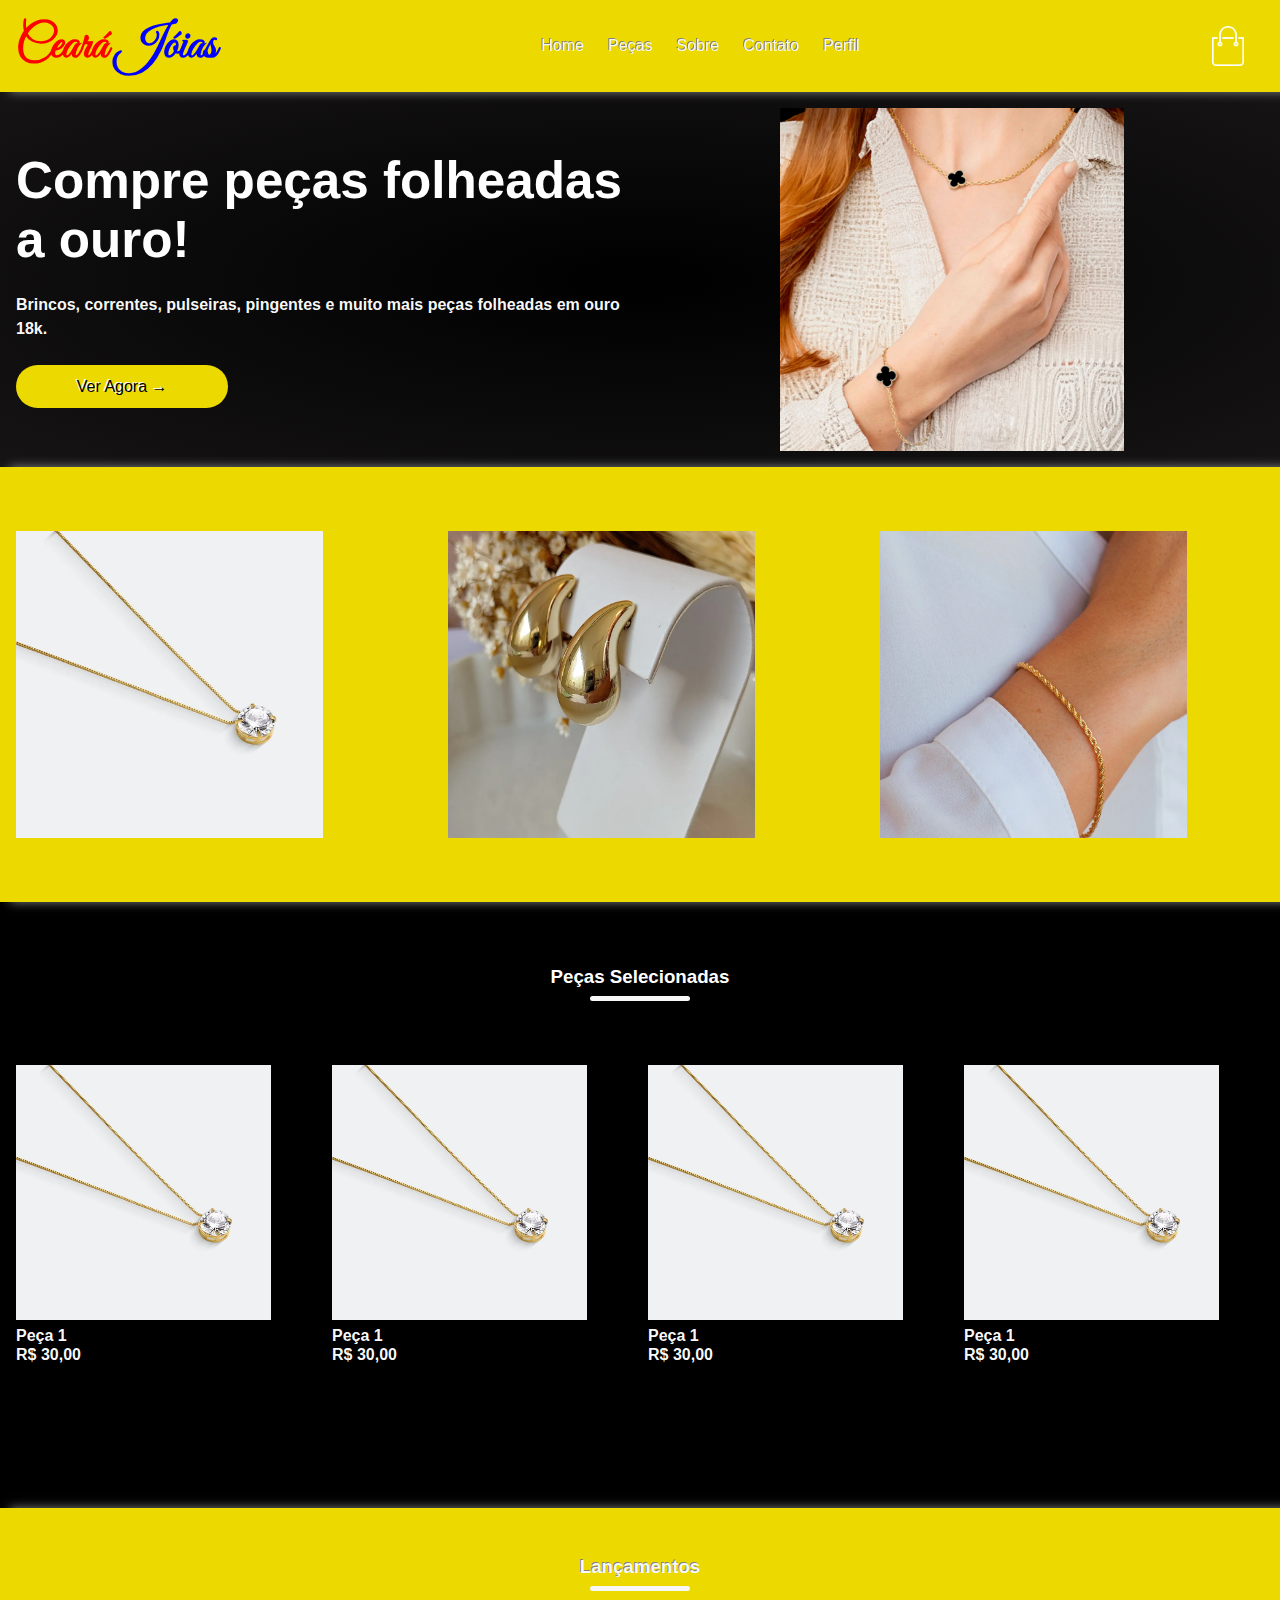
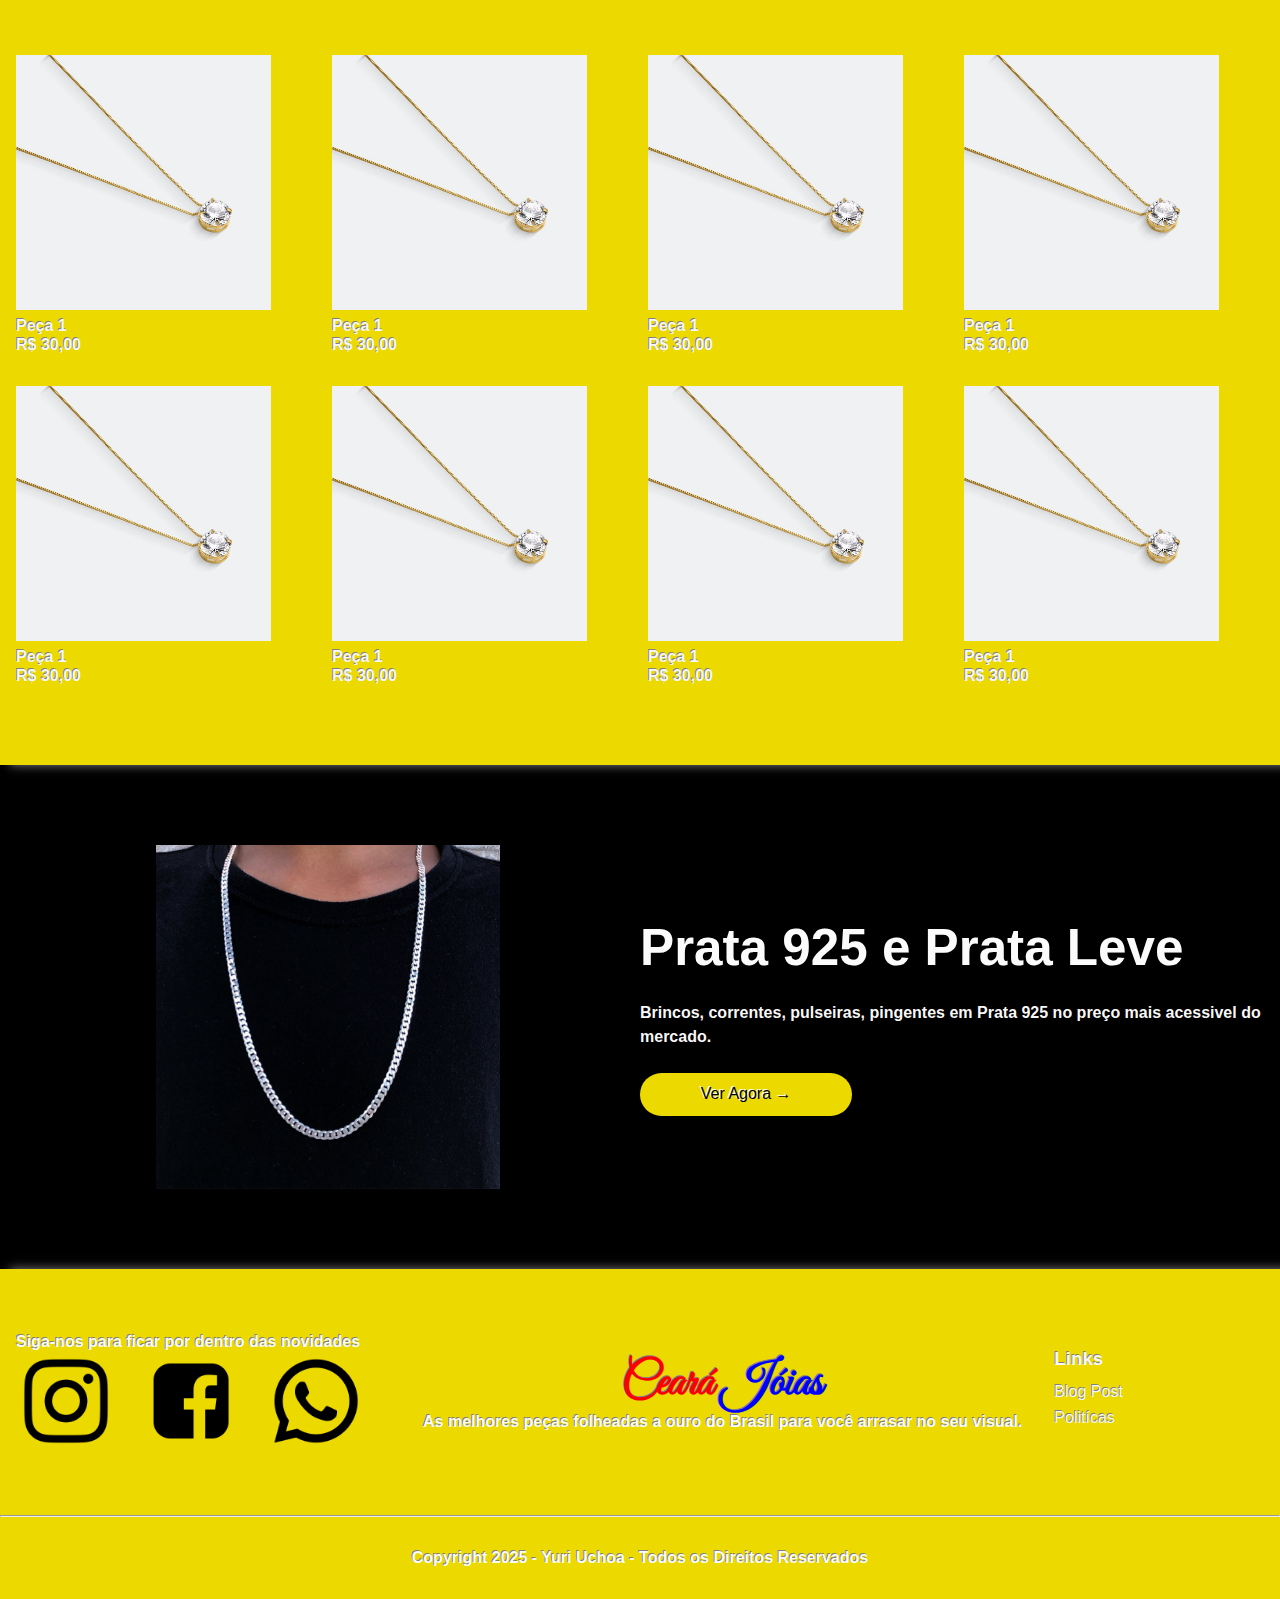
<file: index.html>
<!DOCTYPE html>
<!DOCTYPE html>
<html lang="pt-BR">

<head>
  <meta charset="UTF-8">
  <meta name="viewport" content="width=device-width, initial-scale=1.0">
  <title>Ceará Jóias - Peças em Folheado a Ouro</title>
  <link rel="stylesheet" href="./assets/css/style.css">
  <script src="./assets/js/index.js" defer></script>
  <link rel="preconnect" href="https://fonts.googleapis.com">
  <link rel="preconnect" href="https://fonts.gstatic.com" crossorigin>
  <link href="https://fonts.googleapis.com/css2?family=Great+Vibes&display=swap" rel="stylesheet">
</head>

<body>

  <div class="navbar">
    <div class="header-inner-content">

      <h1 class="logo" id="logo">Ceará <span>Jóias</span></h1>

      <nav>

        <ul>
          <li class="nav-home">Home</li>
          <li class="nav-pecas">Peças</li>
          <li class="nav-sobre">Sobre</li>
          <li class="nav-contato">Contato</li>
          <li class="nav-perfil">Perfil</li>
        </ul>

      </nav>

      <div class="nav-icon-container">
        <img src="imagens/icons/cart.png">
        <img src="imagens/icons/menu.png" class="menu-button">
      </div>

    </div>
  </div>

  <!-- Header -->

  <header>
    <div class="header-inner-content">

      <div class="header-bottom-side">

        <div class="header-bottom-side-left">

          <h2>Compre peças folheadas a ouro!</h2>
          <p>Brincos, correntes, pulseiras, pingentes e muito mais peças folheadas em ouro 18k.</p>
          <button class="products-button">Ver Agora &#8594;</button>

        </div>

        <div class="header-bottom-side-right">

          <img src="imagens/produtos/conjunto-trevo.jpg">

        </div>

      </div>
    </div>
  </header>

  <!-- Main  -->
  <main>
    <div class="yellow-background">
      <div class="page-inner-content">
        <div class="cols cols-3">
          <img src="imagens/produtos/ponto-de-luz.png" alt="">
          <img src="imagens/produtos/brinco-de-gota.png" alt="">
          <img src="imagens/produtos/pulseira-baiana.png" alt="">
        </div>
      </div>
    </div>

    <div>
      <div class="page-inner-content">
        <h3 class="section-title-black">Peças Selecionadas</h3>
        <div class="subtitle-underline"></div>
        <div class="cols cols-4">
          <div class="product">
            <img src="imagens/produtos/ponto-de-luz.png" alt="">
            <p class="product-name-black">Peça 1</p>
            <p class="product-price-black">R$ 30,00</p>
          </div>
          <div class="product">
            <img src="imagens/produtos/ponto-de-luz.png" alt="">
            <p class="product-name-black">Peça 1</p>
            <p class="product-price-black">R$ 30,00</p>
          </div>
          <div class="product">
            <img src="imagens/produtos/ponto-de-luz.png" alt="">
            <p class="product-name-black">Peça 1</p>
            <p class="product-price-black">R$ 30,00</p>
          </div>
          <div class="product">
            <img src="imagens/produtos/ponto-de-luz.png" alt="">
            <p class="product-name-black">Peça 1</p>
            <p class="product-price-black">R$ 30,00</p>
          </div>
        </div>
      </div>


      <div class="yellow-background">
      <div class="page-inner-content">
        <h3 class="section-title-yellow">Lançamentos</h3>
        <div class="subtitle-underline"></div>
        <div class="cols cols-4">
          <div class="product">
            <img src="imagens/produtos/ponto-de-luz.png" alt="">
            <p class="product-name-yellow">Peça 1</p>
            <p class="product-price-yellow">R$ 30,00</p>
          </div>
          <div class="product">
            <img src="imagens/produtos/ponto-de-luz.png" alt="">
            <p class="product-name-yellow">Peça 1</p>
            <p class="product-price-yellow">R$ 30,00</p>
          </div>
          <div class="product">
            <img src="imagens/produtos/ponto-de-luz.png" alt="">
            <p class="product-name-yellow">Peça 1</p>
            <p class="product-price-yellow">R$ 30,00</p>
          </div>
          <div class="product">
            <img src="imagens/produtos/ponto-de-luz.png" alt="">
            <p class="product-name-yellow">Peça 1</p>
            <p class="product-price-yellow">R$ 30,00</p>
          </div>
          <div class="product">
            <img src="imagens/produtos/ponto-de-luz.png" alt="">
            <p class="product-name-yellow">Peça 1</p>
            <p class="product-price-yellow">R$ 30,00</p>
          </div>
          <div class="product">
            <img src="imagens/produtos/ponto-de-luz.png" alt="">
            <p class="product-name-yellow">Peça 1</p>
            <p class="product-price-yellow">R$ 30,00</p>
          </div>
          <div class="product">
            <img src="imagens/produtos/ponto-de-luz.png" alt="">
            <p class="product-name-yellow">Peça 1</p>
            <p class="product-price-yellow">R$ 30,00</p>
          </div>
          <div class="product">
            <img src="imagens/produtos/ponto-de-luz.png" alt="">
            <p class="product-name-yellow">Peça 1</p>
            <p class="product-price-yellow">R$ 30,00</p>
          </div>
        </div>
      </div>
    </div>
    </div>
      <div class="header-inner-content">

        <div class="header-bottom-side prata-925">

          <div class="header-bottom-side-left">

            <h2>Prata 925 e Prata Leve</h2>
            <p>Brincos, correntes, pulseiras, pingentes em Prata 925 no preço mais acessivel do mercado.</p>
            <button class="prata-925-button">Ver Agora &#8594;</button>

          </div>

          <div class="header-bottom-side-right">

            <img src="imagens/produtos/prata-grumet.png">

          </div>

        </div>
      </div>
    </div>
  </main>

  <footer class="yellow-background">
    
    <div class="page-inner-content footer-content">
      
      <div class="follow-us">
        <p>Siga-nos para ficar por dentro das novidades</p>
      <div>
      <img src="imagens/icons/icon-ig.png" alt=""  class="instagram-icon">
      <img src="imagens/icons/facebook-icon.png" alt=""  class="facebook-icon">
      <img src="imagens/icons/whatsapp-icon.png" alt=""  class="whatsapp-icon">
      </div>  
      </div>


      <div class="logo-footer">
        <h1 class="logo" id="logo">Ceará <span>Jóias</span></h1>
        <p>As melhores peças folheadas a ouro do Brasil para você arrasar no seu visual.</p> 
      </div>
        
      <div class="links-footer">
         <h3>Links</h3> 
         <ul>
          <li>Blog Post</li>
          <li>Politícas</li>
         </ul>
      </div>
    
    </div>
    <hr class="page-inner-content">
    <div class="page-inner-content copyright">
      <p>Copyright 2025 - Yuri Uchoa - Todos os Direitos Reservados</p>
    </div>
  </footer>
</body>

</html>
</file>
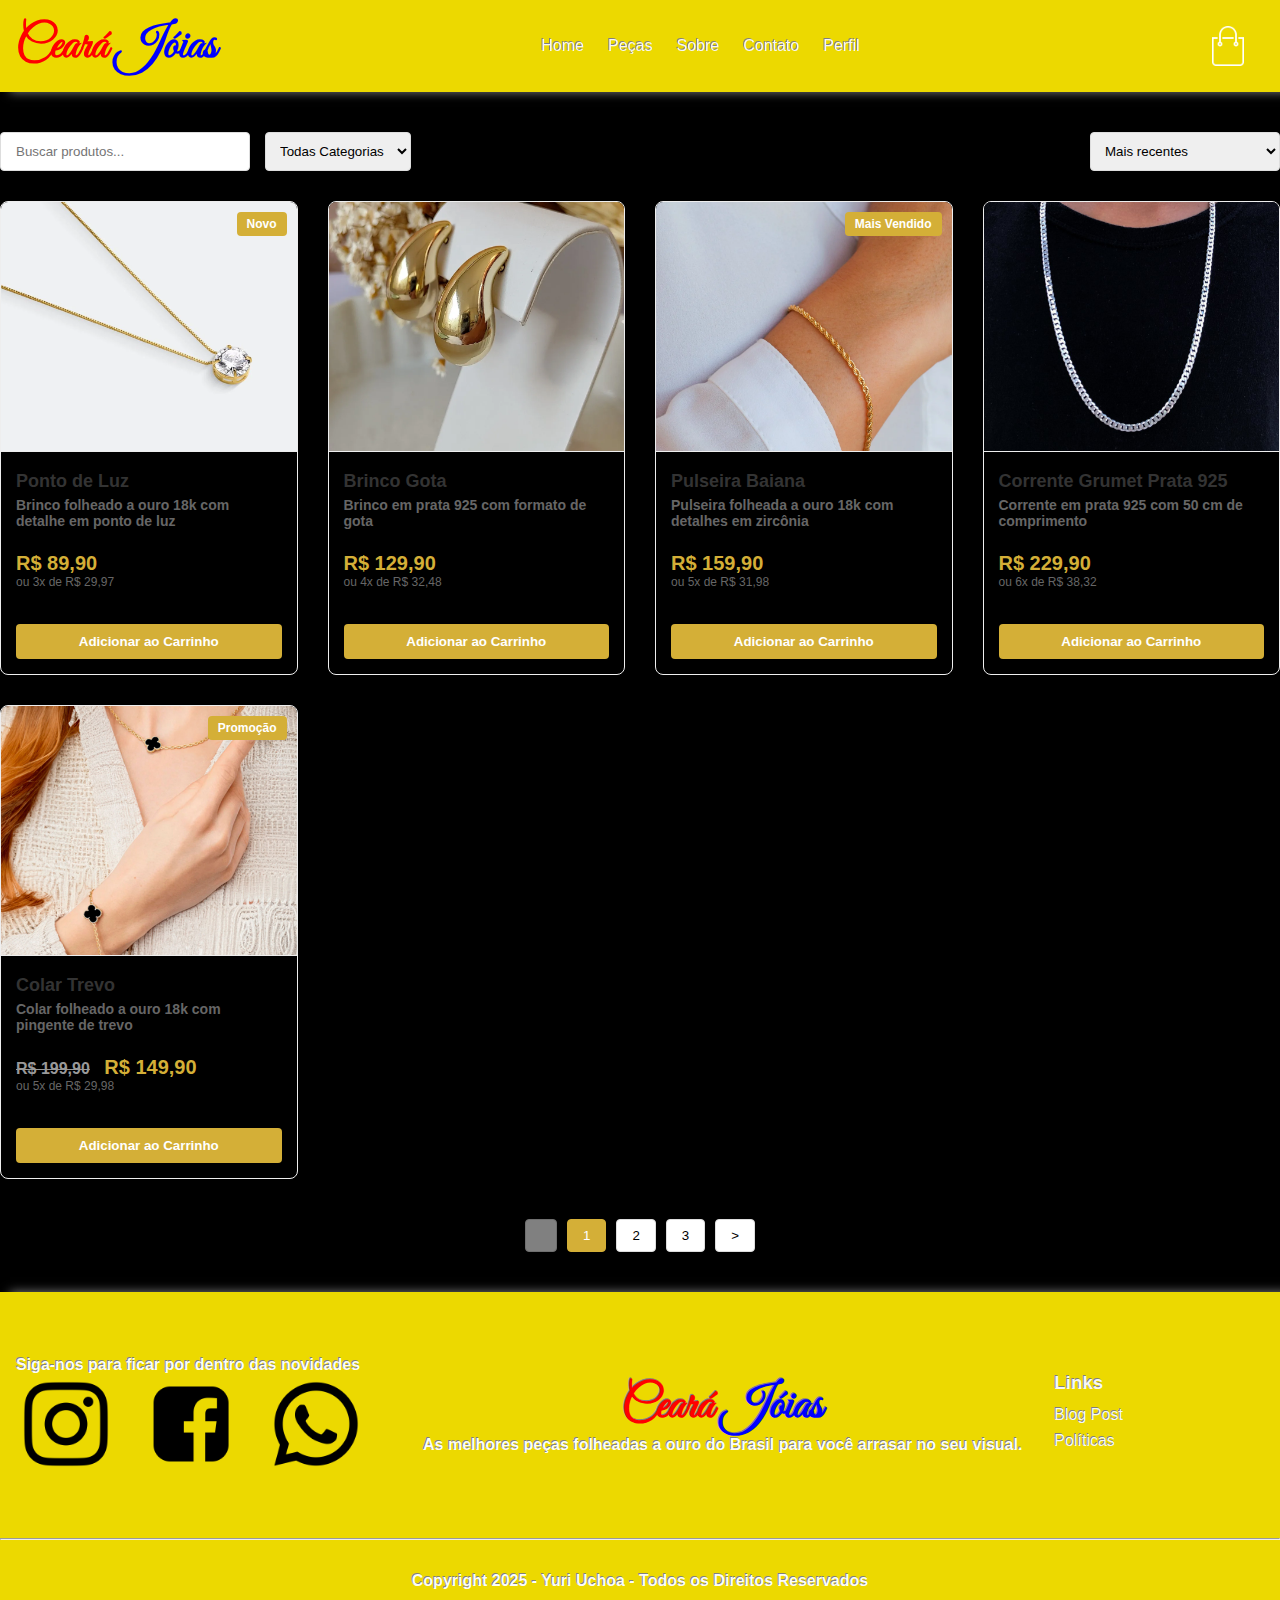
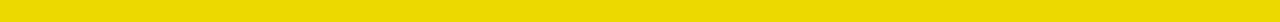
<file: produtos.html>
<!DOCTYPE html>
<!DOCTYPE html>
<html lang="pt-BR">

<head>
  <meta charset="UTF-8">
  <meta name="viewport" content="width=device-width, initial-scale=1.0">
  <title>Ceará Jóias - Nossas Peças</title>
  <link rel="stylesheet" href="./assets/css/style.css">
  <script src="./assets/js/index.js" defer></script>
  <link rel="preconnect" href="https://fonts.googleapis.com">
  <link rel="preconnect" href="https://fonts.gstatic.com" crossorigin>
  <link href="https://fonts.googleapis.com/css2?family=Great+Vibes&display=swap" rel="stylesheet">
</head>

<body>
  <!-- Navbar (mantido igual) -->
  <div class="navbar">
    <div class="header-inner-content">
      <h1 class="logo" id="logo">Ceará <span>Jóias</span></h1>
      <nav>
        <ul>
          <li class="nav-home">Home</li>
          <li class="nav-pecas active">Peças</li>
          <li class="nav-sobre">Sobre</li>
          <li class="nav-contato">Contato</li>
          <li class="nav-perfil">Perfil</li>
        </ul>
      </nav>
      <div class="nav-icon-container">
        <img src="imagens/icons/cart.png" alt="Carrinho">
        <img src="imagens/icons/menu.png" class="menu-button" alt="Menu">
      </div>
    </div>
  </div>

  <!-- Conteúdo Principal da Listagem de Produtos -->
  <main class="products-page">
    <div class="page-inner-content">
      <!-- Filtros e Ordenação -->
      <div class="products-controls">
        <div class="search-filter">
          <input type="text" placeholder="Buscar produtos..." class="search-input">
          <select class="category-filter">
            <option value="all">Todas Categorias</option>
            <option value="brincos">Brincos</option>
            <option value="correntes">Correntes</option>
            <option value="pulseiras">Pulseiras</option>
            <option value="pingentes">Pingentes</option>
            <option value="prata">Prata 925</option>
          </select>
        </div>
        <div class="sorting">
          <span>Ordenar por:</span>
          <select class="sort-options">
            <option value="recentes">Mais recentes</option>
            <option value="preco-asc">Preço: menor para maior</option>
            <option value="preco-desc">Preço: maior para menor</option>
            <option value="popular">Mais populares</option>
          </select>
        </div>
      </div>

      <!-- Listagem de Produtos -->
      <div class="products-grid">
        <!-- Produto 1 -->
        <div class="product-card ponto-de-luz">
          <div class="product-badge">Novo</div>
          <img src="imagens/produtos/ponto-de-luz.png" alt="Ponto de Luz" class="product-image">
          <div class="product-info">
            <h3 class="product-name">Ponto de Luz</h3>
            <p class="product-description">Brinco folheado a ouro 18k com detalhe em ponto de luz</p>
            <div class="product-price-container">
              <span class="product-price">R$ 89,90</span>
              <span class="product-installments">ou 3x de R$ 29,97</span>
            </div>
            <button class="add-to-cart">Adicionar ao Carrinho</button>
          </div>
        </div>

        <!-- Produto 2 -->
        <div class="product-card brinco-de-gota">
          <img src="imagens/produtos/brinco-de-gota.png" alt="Brinco Gota" class="product-image">
          <div class="product-info">
            <h3 class="product-name">Brinco Gota</h3>
            <p class="product-description">Brinco em prata 925 com formato de gota</p>
            <div class="product-price-container">
              <span class="product-price">R$ 129,90</span>
              <span class="product-installments">ou 4x de R$ 32,48</span>
            </div>
            <button class="add-to-cart">Adicionar ao Carrinho</button>
          </div>
        </div>

        <!-- Produto 3 -->
        <div class="product-card pulseira-baiana">
          <div class="product-badge">Mais Vendido</div>
          <img src="imagens/produtos/pulseira-baiana.png" alt="Pulseira Baiana" class="product-image">
          <div class="product-info">
            <h3 class="product-name">Pulseira Baiana</h3>
            <p class="product-description">Pulseira folheada a ouro 18k com detalhes em zircônia</p>
            <div class="product-price-container">
              <span class="product-price">R$ 159,90</span>
              <span class="product-installments">ou 5x de R$ 31,98</span>
            </div>
            <button class="add-to-cart">Adicionar ao Carrinho</button>
          </div>
        </div>

        <!-- Produto 4 -->
        <div class="product-card prata-grumet">
          <img src="imagens/produtos/prata-grumet.png" alt="Corrente Grumet" class="product-image">
          <div class="product-info">
            <h3 class="product-name">Corrente Grumet Prata 925</h3>
            <p class="product-description">Corrente em prata 925 com 50 cm de comprimento</p>
            <div class="product-price-container">
              <span class="product-price">R$ 229,90</span>
              <span class="product-installments">ou 6x de R$ 38,32</span>
            </div>
            <button class="add-to-cart">Adicionar ao Carrinho</button>
          </div>
        </div>


        <!-- Produto 6 -->
        <div class="product-card conjunto-trevo">
          <div class="product-badge">Promoção</div>
          <img src="imagens/produtos/conjunto-trevo.jpg" alt="Colar Trevo" class="product-image">
          <div class="product-info">
            <h3 class="product-name">Colar Trevo</h3>
            <p class="product-description">Colar folheado a ouro 18k com pingente de trevo</p>
            <div class="product-price-container">
              <span class="product-price old-price">R$ 199,90</span>
              <span class="product-price">R$ 149,90</span>
              <span class="product-installments">ou 5x de R$ 29,98</span>
            </div>
            <button class="add-to-cart">Adicionar ao Carrinho</button>
          </div>
        </div>
      </div>

      <!-- Paginação -->
      <div class="pagination">
        <button class="page-button disabled"></button>
        <button class="page-button active">1</button>
        <button class="page-button">2</button>
        <button class="page-button">3</button>
        <button class="page-button">></button>
      </div>
    </div>
  </main>

  <!-- Footer (mantido igual) -->
  <footer class="yellow-background">
    <div class="page-inner-content footer-content">
      <div class="follow-us">
        <p>Siga-nos para ficar por dentro das novidades</p>
        <div>
          <img src="imagens/icons/icon-ig.png" alt="Instagram" class="instagram-icon">
          <img src="imagens/icons/facebook-icon.png" alt="Facebook" class="facebook-icon">
          <img src="imagens/icons/whatsapp-icon.png" alt="WhatsApp" class="whatsapp-icon">
        </div>  
      </div>

      <div class="logo-footer">
        <h1 class="logo">Ceará <span>Jóias</span></h1>
        <p>As melhores peças folheadas a ouro do Brasil para você arrasar no seu visual.</p> 
      </div>
        
      <div class="links-footer">
        <h3>Links</h3> 
        <ul>
          <li>Blog Post</li>
          <li>Políticas</li>
        </ul>
      </div>
    </div>
    <hr class="page-inner-content">
    <div class="page-inner-content copyright">
      <p>Copyright 2025 - Yuri Uchoa - Todos os Direitos Reservados</p>
    </div>
  </footer>
</body>

</html>
</file>
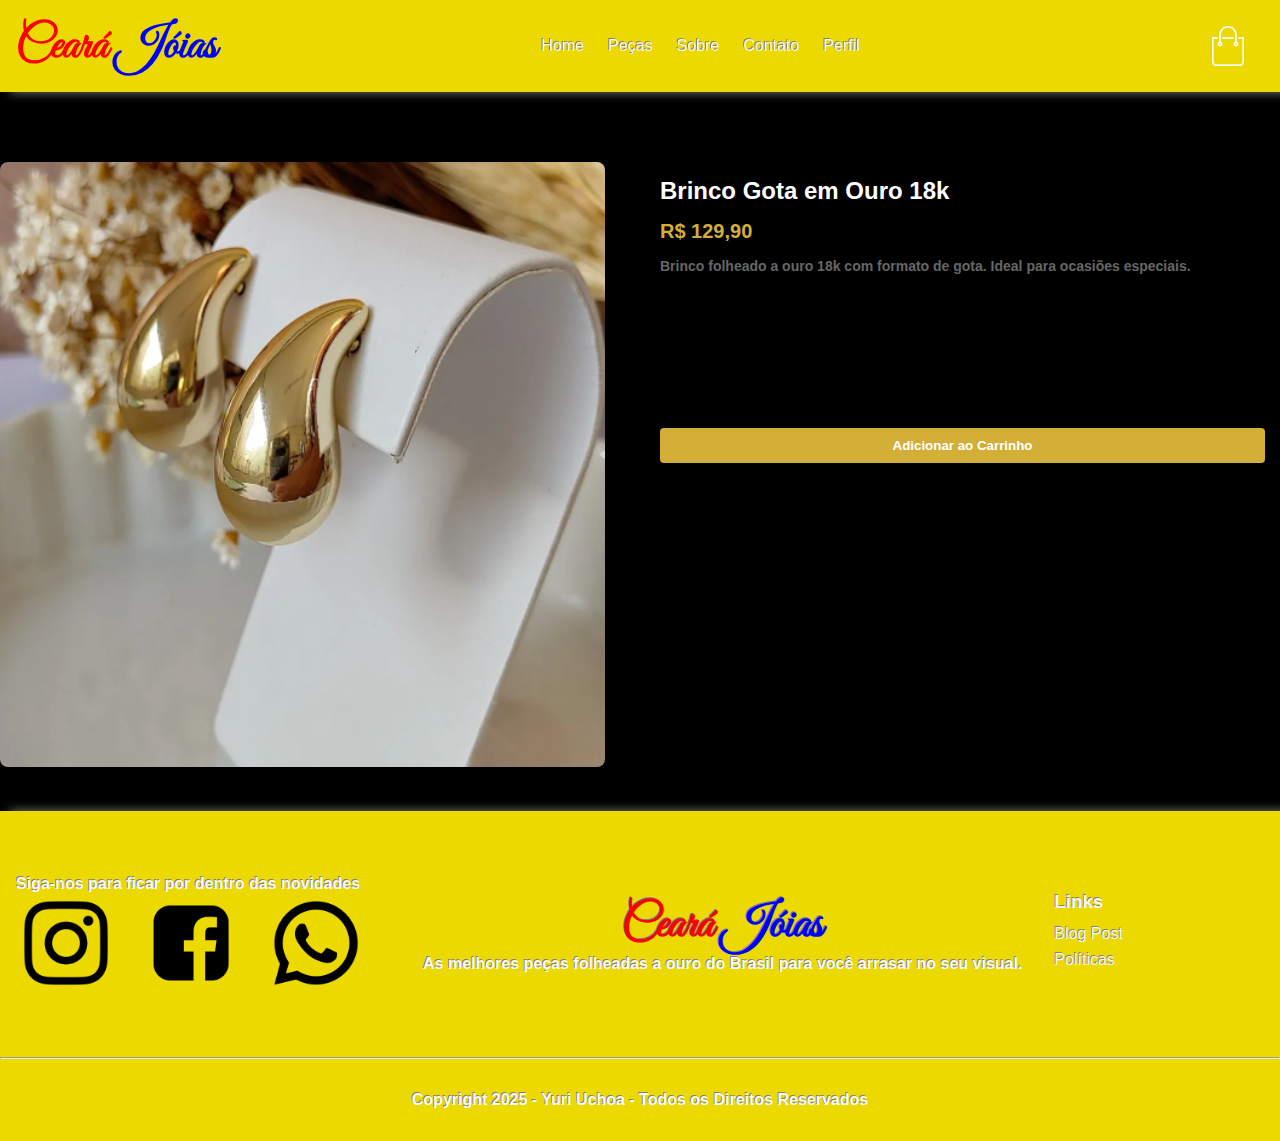
<file: produtos/brinco-de-gota.html>
<!DOCTYPE html>
<html lang="pt-BR">
<head>
  <meta charset="UTF-8">
  <meta name="viewport" content="width=device-width, initial-scale=1.0">
  <title>Ceará Jóias - Brinco Gota em Ouro 18k</title>
  <!-- Seus links originais -->
  <link rel="stylesheet" href="../assets/CSS/style.css">
  <script src="../assets/JS/index.js" defer></script>
  <link rel="preconnect" href="https://fonts.googleapis.com">
  <link rel="preconnect" href="https://fonts.gstatic.com" crossorigin>
  <link href="https://fonts.googleapis.com/css2?family=Great+Vibes&display=swap" rel="stylesheet">
</head>
<body>
  <!-- Navbar IDÊNTICA à do seu index.html -->
  <div class="navbar">
    <div class="header-inner-content">
      <h1 class="logo" id="logo">Ceará <span>Jóias</span></h1>
      <nav>
        <ul>
          <li class="nav-home">Home</li>
          <li class="nav-pecas">Peças</li>
          <li class="nav-sobre">Sobre</li>
          <li class="nav-contato">Contato</li>
          <li class="nav-perfil">Perfil</li>
        </ul>
      </nav>
      <div class="nav-icon-container">
        <img src="../imagens/icons/cart.png" alt="Carrinho">
        <img src="../imagens/icons/menu.png" class="menu-button" alt="Menu">
      </div>
    </div>
  </div>

  <!-- Conteúdo do Produto -->
  <main class="product-page">
    <div class="page-inner-content">
      <div class="product-container">
        <!-- Galeria -->
        <div class="product-gallery">
          <img src="../imagens/produtos/brinco-de-gota.png" alt="Brinco Gota" class="main-image">
        </div>

        <!-- Informações -->
        <div class="product-info">
          <h2>Brinco Gota em Ouro 18k</h2>
          <div class="product-price">R$ 129,90</div>
          <p class="product-description">
            Brinco folheado a ouro 18k com formato de gota. Ideal para ocasiões especiais.
          </p>
          
          <ul class="specs">
            <li><strong>Material:</strong> Ouro 18k folheado</li>
            <li><strong>Tamanho:</strong> 2cm</li>
            <li><strong>Garantia:</strong> 6 meses</li>
          </ul>

          <button class="add-to-cart">Adicionar ao Carrinho</button>
        </div>
      </div>
    </div>
  </main>

  <!-- Footer IDÊNTICO ao seu -->
  <footer class="yellow-background">
    <div class="page-inner-content footer-content">
      <div class="follow-us">
        <p>Siga-nos para ficar por dentro das novidades</p>
        <div>
          <img src="../imagens/icons/icon-ig.png" class="instagram-icon" alt="Instagram">
          <img src="../imagens/icons/facebook-icon.png" class="facebook-icon" alt="Facebook">
          <img src="../imagens/icons/whatsapp-icon.png" class="whatsapp-icon" alt="WhatsApp">
        </div>  
      </div>

      <div class="logo-footer">
        <h1 class="logo">Ceará <span>Jóias</span></h1>
        <p>As melhores peças folheadas a ouro do Brasil         para você arrasar no seu visual.</p> 
      </div>
        
      <div class="links-footer">
        <h3>Links</h3> 
        <ul>
          <li>Blog Post</li>
          <li>Políticas</li>
        </ul>
      </div>
    </div>
    <hr class="page-inner-content">
    <div class="page-inner-content copyright">
      <p>Copyright 2025 - Yuri Uchoa - Todos os Direitos Reservados</p>
    </div>
  </footer>
</body>
</html>
</file>
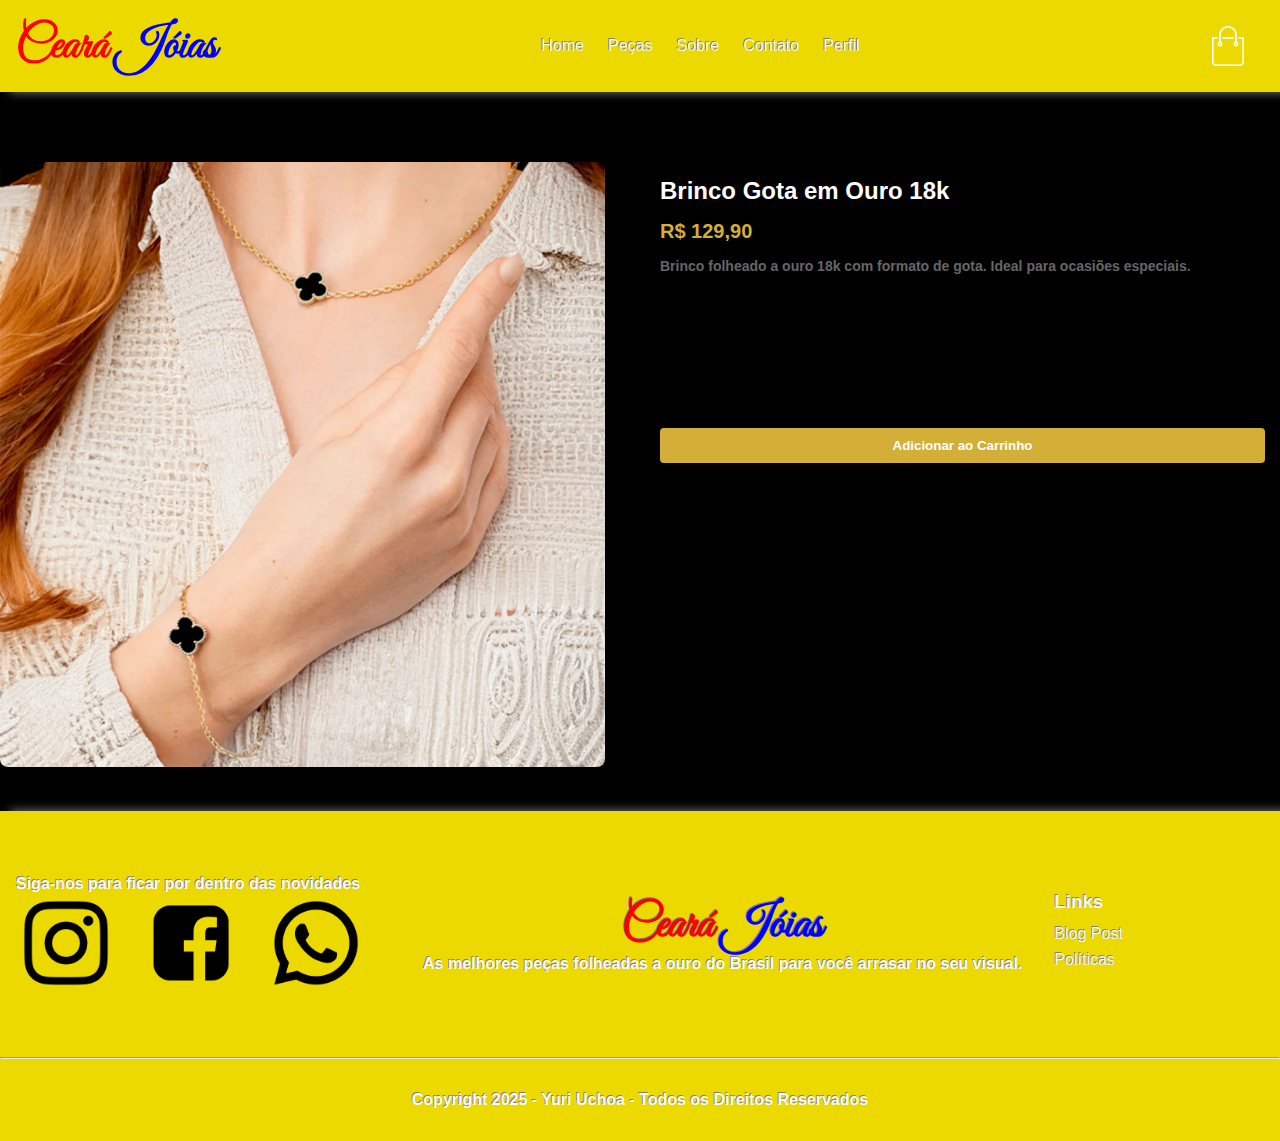
<file: produtos/conjunto-trevo.html>
<!DOCTYPE html>
<html lang="pt-BR">
<head>
  <meta charset="UTF-8">
  <meta name="viewport" content="width=device-width, initial-scale=1.0">
  <title>Ceará Jóias - Brinco Gota em Ouro 18k</title>
  <!-- Seus links originais -->
  <link rel="stylesheet" href="../assets/CSS/style.css">
  <script src="../assets/JS/index.js" defer></script>
  <link rel="preconnect" href="https://fonts.googleapis.com">
  <link rel="preconnect" href="https://fonts.gstatic.com" crossorigin>
  <link href="https://fonts.googleapis.com/css2?family=Great+Vibes&display=swap" rel="stylesheet">
</head>
<body>
  <!-- Navbar IDÊNTICA à do seu index.html -->
  <div class="navbar">
    <div class="header-inner-content">
      <h1 class="logo" id="logo">Ceará <span>Jóias</span></h1>
      <nav>
        <ul>
          <li class="nav-home">Home</li>
          <li class="nav-pecas">Peças</li>
          <li class="nav-sobre">Sobre</li>
          <li class="nav-contato">Contato</li>
          <li class="nav-perfil">Perfil</li>
        </ul>
      </nav>
      <div class="nav-icon-container">
        <img src="../imagens/icons/cart.png" alt="Carrinho">
        <img src="../imagens/icons/menu.png" class="menu-button" alt="Menu">
      </div>
    </div>
  </div>

  <!-- Conteúdo do Produto -->
  <main class="product-page">
    <div class="page-inner-content">
      <div class="product-container">
        <!-- Galeria -->
        <div class="product-gallery">
          <img src="../imagens/produtos/conjunto-trevo.jpg" alt="Brinco Gota" class="main-image">
        </div>

        <!-- Informações -->
        <div class="product-info">
          <h2>Brinco Gota em Ouro 18k</h2>
          <div class="product-price">R$ 129,90</div>
          <p class="product-description">
            Brinco folheado a ouro 18k com formato de gota. Ideal para ocasiões especiais.
          </p>
          
          <ul class="specs">
            <li><strong>Material:</strong> Ouro 18k folheado</li>
            <li><strong>Tamanho:</strong> 2cm</li>
            <li><strong>Garantia:</strong> 6 meses</li>
          </ul>

          <button class="add-to-cart">Adicionar ao Carrinho</button>
        </div>
      </div>
    </div>
  </main>

  <!-- Footer IDÊNTICO ao seu -->
  <footer class="yellow-background">
    <div class="page-inner-content footer-content">
      <div class="follow-us">
        <p>Siga-nos para ficar por dentro das novidades</p>
        <div>
          <img src="../imagens/icons/icon-ig.png" class="instagram-icon" alt="Instagram">
          <img src="../imagens/icons/facebook-icon.png" class="facebook-icon" alt="Facebook">
          <img src="../imagens/icons/whatsapp-icon.png" class="whatsapp-icon" alt="WhatsApp">
        </div>  
      </div>

      <div class="logo-footer">
        <h1 class="logo">Ceará <span>Jóias</span></h1>
        <p>As melhores peças folheadas a ouro do Brasil         para você arrasar no seu visual.</p> 
      </div>
        
      <div class="links-footer">
        <h3>Links</h3> 
        <ul>
          <li>Blog Post</li>
          <li>Políticas</li>
        </ul>
      </div>
    </div>
    <hr class="page-inner-content">
    <div class="page-inner-content copyright">
      <p>Copyright 2025 - Yuri Uchoa - Todos os Direitos Reservados</p>
    </div>
  </footer>
</body>
</html>
</file>
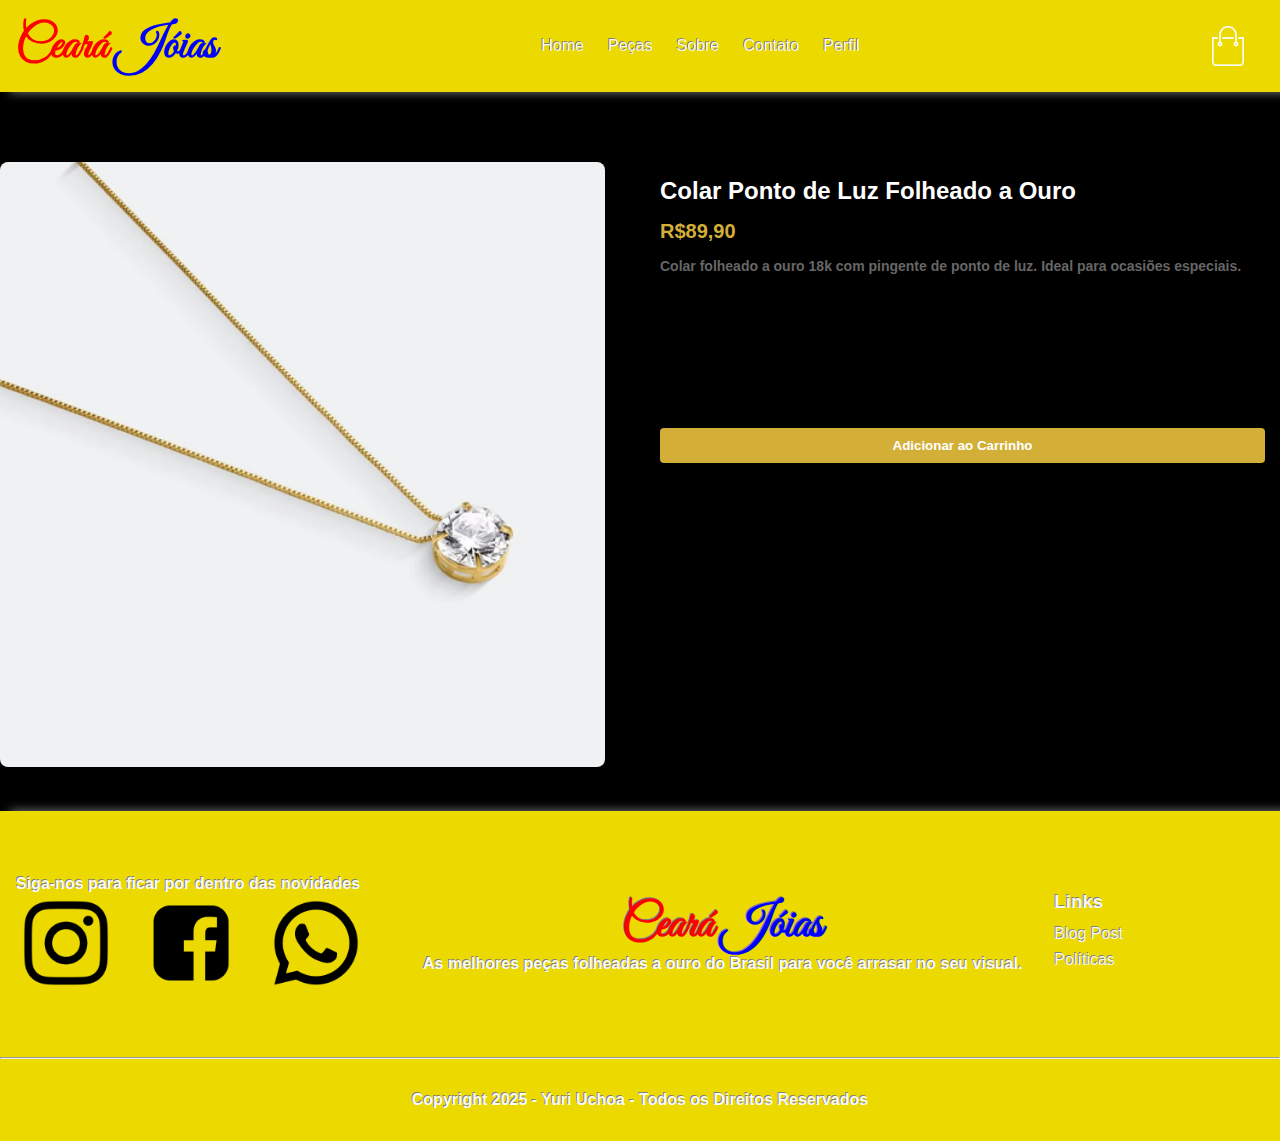
<file: produtos/ponto-de-luz.html>
<!DOCTYPE html>
<html lang="pt-BR">
<head>
  <meta charset="UTF-8">
  <meta name="viewport" content="width=device-width, initial-scale=1.0">
  <title>Ceará Jóias - Colar Ponto de Luz 18k</title>
  <!-- Seus links originais -->
  <link rel="stylesheet" href="../assets/CSS/style.css">
  <script src="../assets/JS/index.js" defer></script>
  <link rel="preconnect" href="https://fonts.googleapis.com">
  <link rel="preconnect" href="https://fonts.gstatic.com" crossorigin>
  <link href="https://fonts.googleapis.com/css2?family=Great+Vibes&display=swap" rel="stylesheet">
</head>
<body>
  <!-- Navbar IDÊNTICA à do seu index.html -->
  <div class="navbar">
    <div class="header-inner-content">
      <h1 class="logo" id="logo">Ceará <span>Jóias</span></h1>
      <nav>
        <ul>
          <li class="nav-home">Home</li>
          <li class="nav-pecas">Peças</li>
          <li class="nav-sobre">Sobre</li>
          <li class="nav-contato">Contato</li>
          <li class="nav-perfil">Perfil</li>
        </ul>
      </nav>
      <div class="nav-icon-container">
        <img src="../imagens/icons/cart.png" alt="Carrinho">
        <img src="../imagens/icons/menu.png" class="menu-button" alt="Menu">
      </div>
    </div>
  </div>

  <!-- Conteúdo do Produto -->
  <main class="product-page">
    <div class="page-inner-content">
      <div class="product-container">
        <!-- Galeria -->
        <div class="product-gallery">
          <img src="../imagens/produtos/ponto-de-luz.png" alt="Brinco Gota" class="main-image">
        </div>

        <!-- Informações -->
        <div class="product-info">
          <h2>Colar Ponto de Luz Folheado a Ouro</h2>
          <div class="product-price">R$89,90</div>
          <p class="product-description">
            Colar folheado a ouro 18k com pingente de ponto de luz. Ideal para ocasiões especiais.
          </p>
          
          <ul class="specs">
            <li><strong>Material:</strong> Ouro 18k folheado</li>
            <li><strong>Tamanho:</strong> 40cm</li>
            <li><strong>Garantia:</strong> 3 meses</li>
          </ul>

          <button class="add-to-cart">Adicionar ao Carrinho</button>
        </div>
      </div>
    </div>
  </main>

  <!-- Footer IDÊNTICO ao seu -->
  <footer class="yellow-background">
    <div class="page-inner-content footer-content">
      <div class="follow-us">
        <p>Siga-nos para ficar por dentro das novidades</p>
        <div>
          <img src="../imagens/icons/icon-ig.png" class="instagram-icon" alt="Instagram">
          <img src="../imagens/icons/facebook-icon.png" class="facebook-icon" alt="Facebook">
          <img src="../imagens/icons/whatsapp-icon.png" class="whatsapp-icon" alt="WhatsApp">
        </div>  
      </div>

      <div class="logo-footer">
        <h1 class="logo">Ceará <span>Jóias</span></h1>
        <p>As melhores peças folheadas a ouro do Brasil         para você arrasar no seu visual.</p> 
      </div>
        
      <div class="links-footer">
        <h3>Links</h3> 
        <ul>
          <li>Blog Post</li>
          <li>Políticas</li>
        </ul>
      </div>
    </div>
    <hr class="page-inner-content">
    <div class="page-inner-content copyright">
      <p>Copyright 2025 - Yuri Uchoa - Todos os Direitos Reservados</p>
    </div>
  </footer>
</body>
</html>
</file>
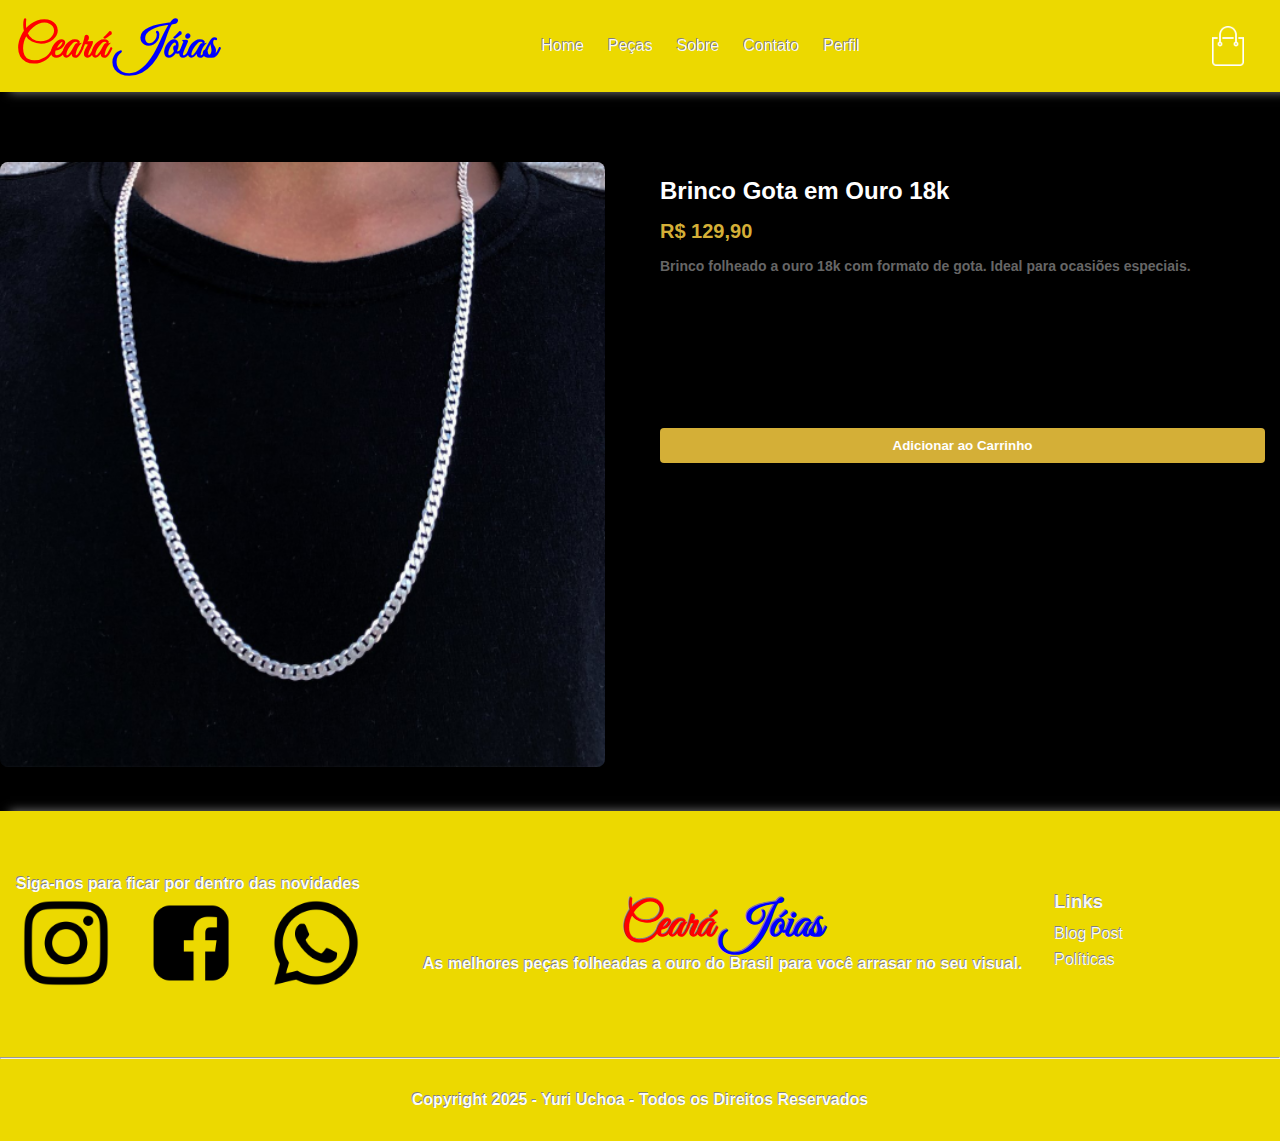
<file: produtos/prata-grumet.html>
<!DOCTYPE html>
<html lang="pt-BR">
<head>
  <meta charset="UTF-8">
  <meta name="viewport" content="width=device-width, initial-scale=1.0">
  <title>Ceará Jóias - Brinco Gota em Ouro 18k</title>
  <!-- Seus links originais -->
  <link rel="stylesheet" href="../assets/CSS/style.css">
  <script src="../assets/JS/index.js" defer></script>
  <link rel="preconnect" href="https://fonts.googleapis.com">
  <link rel="preconnect" href="https://fonts.gstatic.com" crossorigin>
  <link href="https://fonts.googleapis.com/css2?family=Great+Vibes&display=swap" rel="stylesheet">
</head>
<body>
  <!-- Navbar IDÊNTICA à do seu index.html -->
  <div class="navbar">
    <div class="header-inner-content">
      <h1 class="logo" id="logo">Ceará <span>Jóias</span></h1>
      <nav>
        <ul>
          <li class="nav-home">Home</li>
          <li class="nav-pecas">Peças</li>
          <li class="nav-sobre">Sobre</li>
          <li class="nav-contato">Contato</li>
          <li class="nav-perfil">Perfil</li>
        </ul>
      </nav>
      <div class="nav-icon-container">
        <img src="../imagens/icons/cart.png" alt="Carrinho">
        <img src="../imagens/icons/menu.png" class="menu-button" alt="Menu">
      </div>
    </div>
  </div>

  <!-- Conteúdo do Produto -->
  <main class="product-page">
    <div class="page-inner-content">
      <div class="product-container">
        <!-- Galeria -->
        <div class="product-gallery">
          <img src="../imagens/produtos/prata-grumet.png" alt="Brinco Gota" class="main-image">
        </div>

        <!-- Informações -->
        <div class="product-info">
          <h2>Brinco Gota em Ouro 18k</h2>
          <div class="product-price">R$ 129,90</div>
          <p class="product-description">
            Brinco folheado a ouro 18k com formato de gota. Ideal para ocasiões especiais.
          </p>
          
          <ul class="specs">
            <li><strong>Material:</strong> Ouro 18k folheado</li>
            <li><strong>Tamanho:</strong> 2cm</li>
            <li><strong>Garantia:</strong> 6 meses</li>
          </ul>

          <button class="add-to-cart">Adicionar ao Carrinho</button>
        </div>
      </div>
    </div>
  </main>

  <!-- Footer IDÊNTICO ao seu -->
  <footer class="yellow-background">
    <div class="page-inner-content footer-content">
      <div class="follow-us">
        <p>Siga-nos para ficar por dentro das novidades</p>
        <div>
          <img src="../imagens/icons/icon-ig.png" class="instagram-icon" alt="Instagram">
          <img src="../imagens/icons/facebook-icon.png" class="facebook-icon" alt="Facebook">
          <img src="../imagens/icons/whatsapp-icon.png" class="whatsapp-icon" alt="WhatsApp">
        </div>  
      </div>

      <div class="logo-footer">
        <h1 class="logo">Ceará <span>Jóias</span></h1>
        <p>As melhores peças folheadas a ouro do Brasil         para você arrasar no seu visual.</p> 
      </div>
        
      <div class="links-footer">
        <h3>Links</h3> 
        <ul>
          <li>Blog Post</li>
          <li>Políticas</li>
        </ul>
      </div>
    </div>
    <hr class="page-inner-content">
    <div class="page-inner-content copyright">
      <p>Copyright 2025 - Yuri Uchoa - Todos os Direitos Reservados</p>
    </div>
  </footer>
</body>
</html>
</file>
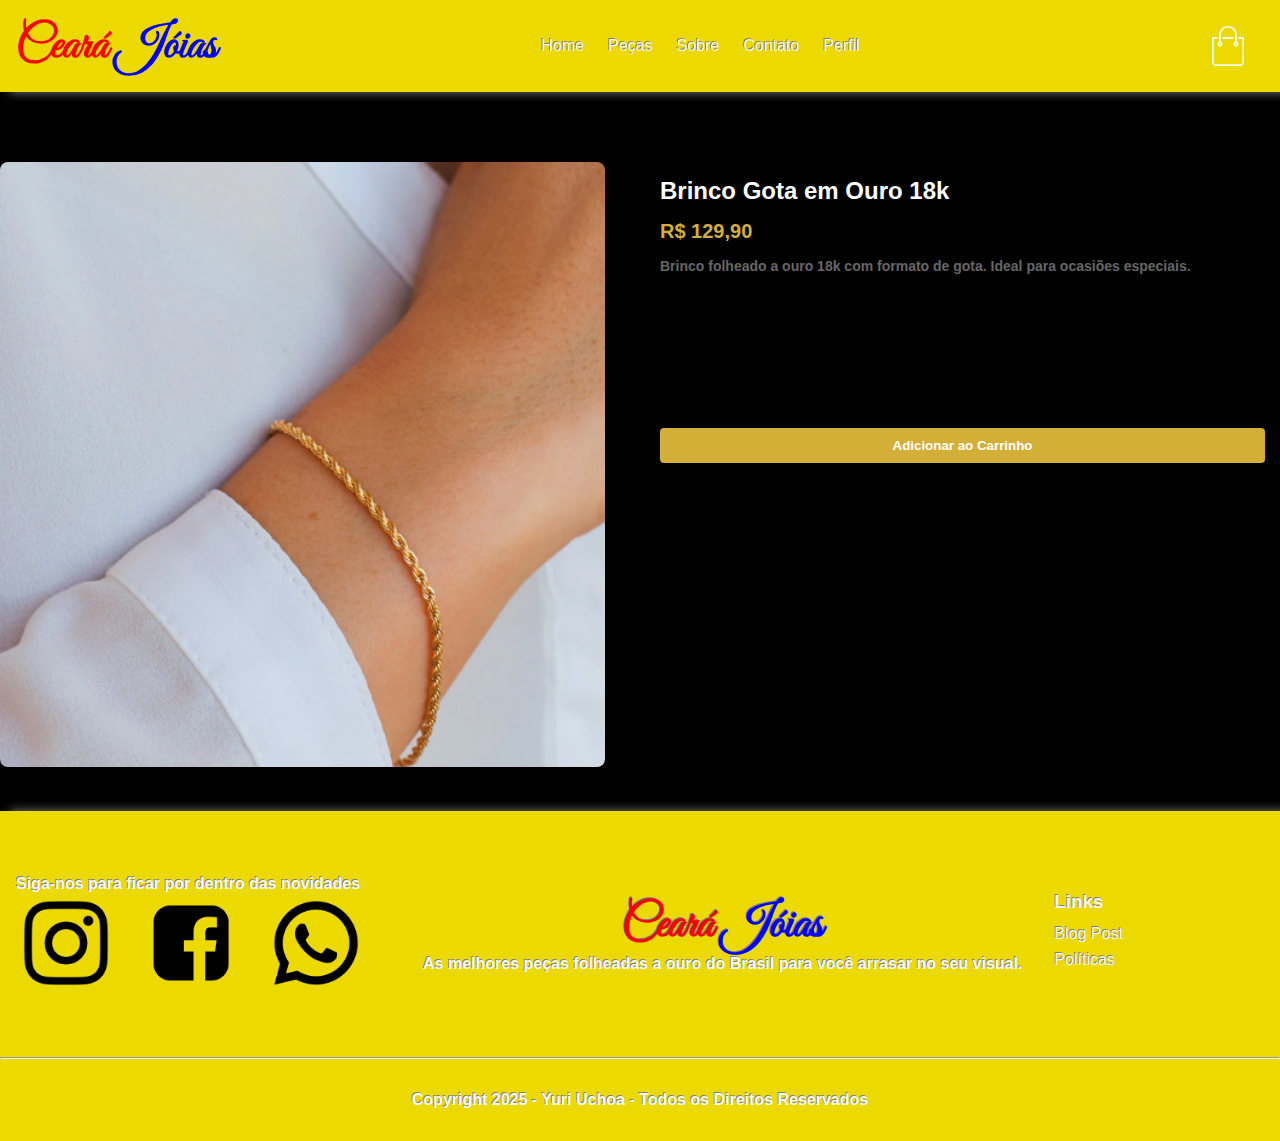
<file: produtos/pulseira-baiana.html>
<!DOCTYPE html>
<html lang="pt-BR">
<head>
  <meta charset="UTF-8">
  <meta name="viewport" content="width=device-width, initial-scale=1.0">
  <title>Ceará Jóias - Brinco Gota em Ouro 18k</title>
  <!-- Seus links originais -->
  <link rel="stylesheet" href="../assets/CSS/style.css">
  <script src="../assets/JS/index.js" defer></script>
  <link rel="preconnect" href="https://fonts.googleapis.com">
  <link rel="preconnect" href="https://fonts.gstatic.com" crossorigin>
  <link href="https://fonts.googleapis.com/css2?family=Great+Vibes&display=swap" rel="stylesheet">
</head>
<body>
  <!-- Navbar IDÊNTICA à do seu index.html -->
  <div class="navbar">
    <div class="header-inner-content">
      <h1 class="logo" id="logo">Ceará <span>Jóias</span></h1>
      <nav>
        <ul>
          <li class="nav-home">Home</li>
          <li class="nav-pecas">Peças</li>
          <li class="nav-sobre">Sobre</li>
          <li class="nav-contato">Contato</li>
          <li class="nav-perfil">Perfil</li>
        </ul>
      </nav>
      <div class="nav-icon-container">
        <img src="../imagens/icons/cart.png" alt="Carrinho">
        <img src="../imagens/icons/menu.png" class="menu-button" alt="Menu">
      </div>
    </div>
  </div>

  <!-- Conteúdo do Produto -->
  <main class="product-page">
    <div class="page-inner-content">
      <div class="product-container">
        <!-- Galeria -->
        <div class="product-gallery">
          <img src="../imagens/produtos/pulseira-baiana.png" alt="Brinco Gota" class="main-image">
        </div>

        <!-- Informações -->
        <div class="product-info">
          <h2>Brinco Gota em Ouro 18k</h2>
          <div class="product-price">R$ 129,90</div>
          <p class="product-description">
            Brinco folheado a ouro 18k com formato de gota. Ideal para ocasiões especiais.
          </p>
          
          <ul class="specs">
            <li><strong>Material:</strong> Ouro 18k folheado</li>
            <li><strong>Tamanho:</strong> 2cm</li>
            <li><strong>Garantia:</strong> 6 meses</li>
          </ul>

          <button class="add-to-cart">Adicionar ao Carrinho</button>
        </div>
      </div>
    </div>
  </main>

  <!-- Footer IDÊNTICO ao seu -->
  <footer class="yellow-background">
    <div class="page-inner-content footer-content">
      <div class="follow-us">
        <p>Siga-nos para ficar por dentro das novidades</p>
        <div>
          <img src="../imagens/icons/icon-ig.png" class="instagram-icon" alt="Instagram">
          <img src="../imagens/icons/facebook-icon.png" class="facebook-icon" alt="Facebook">
          <img src="../imagens/icons/whatsapp-icon.png" class="whatsapp-icon" alt="WhatsApp">
        </div>  
      </div>

      <div class="logo-footer">
        <h1 class="logo">Ceará <span>Jóias</span></h1>
        <p>As melhores peças folheadas a ouro do Brasil         para você arrasar no seu visual.</p> 
      </div>
        
      <div class="links-footer">
        <h3>Links</h3> 
        <ul>
          <li>Blog Post</li>
          <li>Políticas</li>
        </ul>
      </div>
    </div>
    <hr class="page-inner-content">
    <div class="page-inner-content copyright">
      <p>Copyright 2025 - Yuri Uchoa - Todos os Direitos Reservados</p>
    </div>
  </footer>
</body>
</html>
</file>
<file: assets/css/style.css>
*{
    box-sizing: border-box;
    padding: 0;
    margin: 0;
}

p, h2, h3{
    color: white;
}

body{
    font-family: 'arial';
    background-color: black;
}

/*  Header  */

.header-inner-content{
    max-width: 1300px;
    margin-left: auto;
    margin-right: auto;
}

.navbar {
    background-color: #ecd900;
    padding: 1rem;
    position: sticky;   /*  faz com que um elemento fique fixo em uma posição específica dentro do seu contêiner pai enquanto a página é rolada até atingir um certo ponto de rolagem.  */
    top: 0;
    box-shadow: 10px 0px 10px gray;
    z-index: 99;
}

.navbar>div{
    display: flex;
    align-items: center;
    justify-content: space-between;
    position: relative;
}
.logo{
    color: red; 
    font-family: 'Great Vibes';
    font-size: 48px;
    cursor: pointer;
}
.logo>span{
    color: blue;
}
nav ul{
    display: flex;
    list-style: none;
    align-items: center;
}
.nav-icon-container{
    display: flex;
    align-items: center;
}
.nav-icon-container img{
    width: 40px;
    cursor: pointer;
}
.nav-icon-container img:first-child{
    margin-right: 1rem;
}
nav ul li{
    color: #f7f7f7;
    margin-right: 1.5rem;
    cursor: pointer;
    text-shadow: -1px -1px 0 grey;
}
nav ul li:hover{        /*  A regra hover aplica estilos quando o usuário passa o mouse sobre um item da lista */
    transform: translateY(-4px);   
    transition: all 0.2s;
    font-weight: bold;
}
.menu-button{
    display: none;
}

header{
    background-image: radial-gradient(black, rgb(22, 20, 20));
}

.header-bottom-side{
    display: flex;
    align-items: center;
    justify-content: center;
    padding: 1rem;
}
.header-bottom-side-left{
    height: 100%;
    flex-basis: 50%;
}

.header-bottom-side-left h2{
    font-size: 3.2rem;
    margin-bottom: 1.5rem;
}

.header-bottom-side-left p{
    line-height: 1.5rem;
    margin-bottom: 1.5rem;
}

.header-bottom-side-left button{
    background-color: #ecd900;
    border: none;
    cursor: pointer;
    padding: 0.8rem 3.8rem;
    border-radius: 9999px;
    color:black;
    text-shadow: -1.2px -1.2px 0 white;
    font-weight: 500;
    font-size: 1rem;
}

.header-bottom-side-left button:hover{
    background-color: rgb(233, 186, 58);
    transition: all 0.2s;
}

.header-bottom-side-right{
    flex-basis: 50%;
    display: flex;
    align-items: center;
    justify-content: center;
}
.header-bottom-side-right img{
    width: 55%;
}

/* Media Queries (medidas para responsividade)*/   
@media(max-width: 800px){
    
    .logo{
        font-size: 1.2rem;
    }
    
    .menu-button{
        display: block;
    }

    .header-bottom-side{
        flex-direction: column;
        text-align: center;
        padding-top: 4rem;
    }
    
    nav{
        position: absolute;
        background-color: #ecd900;
        width: 100%;
        top: 46px;
        display: none;
    }
    .show-menu nav{
        display: block;
    }
    
    nav ul{
        flex-direction: column;
    }
    
    nav ul li{
        text-align: center;
        padding: 0.8rem;
    }
}

/* Header  */



/* Main */
.yellow-background{
    background-color: #ecd900;
    box-shadow: 10px 0px 10px gray;
}
.page-inner-content{
    max-width: 1280px;
    margin: 0 auto;
}
.cols{
    display: grid;
    align-items: center;
    justify-content: space-evenly;
    padding: 4rem 1rem;
}
.cols-3{
    grid-template-columns: repeat(3, 1fr);  /* Cria 3 colunas com 1 imagem */
    gap: 3rem;
}
.cols-3 img{
    max-width: 100%;
    width: 80%;
}
.cols-4{
    grid-template-columns: repeat(4, 1fr);
    gap: 1rem;
}
.cols-4 img{
    grid-template-columns: repeat(4, 1fr);
    max-width: 100%;
    width: 85%;
}
.cols>*{
    cursor: pointer;
    transition: all 0.2s;
}

.cols>*:hover{
    transform: translateY(-4.5px);

}
.section-title-black{
    text-align: center;
    margin-top: 4rem;
    font-size: 1,8rem;
}
.section-title-yellow{
    padding-top: 3rem;
    text-align: center;
    margin-top: 4rem;
    font-size: 1,8rem;
    color: #f7f7f7;
    text-shadow: -1px -1px 0 grey;
}
.subtitle-underline{
    width: 100px;
    height: 5px;
    background: #f7f7f7;
    border-radius: 9999px;
    margin: 8px auto 0 auto;
}
.product{
    margin-bottom: 1rem;
    display: flex;
    flex-direction: column;
}
.product-name-black{
    margin-top: 0.4rem;
}

.product-price-black{
    margin-top: 0.1rem;
}
.product-name-yellow{
    margin-top: 0.4rem;
    color: #f7f7f7;
    text-shadow: -1px -1px 0 grey;
}

.product-price-yellow{
    margin-top: 0.1rem;
    color: #f7f7f7;
    text-shadow: -1px -1px 0 grey;
}
.prata-925{
    color: white;
    flex-direction: row-reverse;
    padding: 5rem 1rem;
    
}
.prata-925 h2,p{
    color: rgba(255, 255, 255, 0.986);
    font-weight: 600;
}

.prata-925 img{
    max-width: 500px;
}
.prata-925 button{
    background-color: #ecd900;
    border: none;
    cursor: pointer;
    padding: 0.8rem 3.8rem;
    border-radius: 9999px;
    color: black;
}
.black-background
{
    background-color: black;
    color:white;
}

@media (max-width: 800px)
{
    .section-title{
        font-size: 1rem;
    }
    .cols-3{
        grid-template-columns: repeat(1, 1fr);
    }
    .cols-4
    {
        grid-template-columns: repeat(2, 1fr);
    }
    .product-name, .product-price
    {
        max-height: 1rem;
        overflow: hidden;
        font-size: 0.8rem;
    }
    .prata-925{
        flex-direction: column-reverse;
    }
    .prata-925 img{
        margin-bottom: 4rem;
    }
}

/* Main Content */

/* Footer */

.follow-us>div{
    display: flex;
}
.follow-us>div img{
    width: 100px;
    margin-right: 25px;
    cursor: pointer
}

.footer-content{
    display: flex;
    align-items: center;
    color: #f7f7f7;
    text-shadow: -1px -1px 0 grey;
    padding: 4rem 1rem;
    gap: 2rem;
}

.logo-footer{
    text-align: center;
    
}

.links-footer h3{
    color: #f7f7f7;
    text-shadow: -1px -1px 0 grey;
    margin-bottom: 0.8rem;
}

.links-footer ul{
    list-style: none ;
}

.links-footer ul li{
    margin-bottom: 0.5rem;
    cursor: pointer;    
}

.copyright{
    color: #f7f7f7;
    padding: 2rem 0;
    text-shadow: -1px -1px 0 grey;
    text-align: center;
}

/* Media queries */
 
@media (max-width: 800px){
    .footer-content{
        display: inline;
        font-size: 0.8rem;
    }
    .footer-content>div{
      padding: 1rem;  
    }
    .follow-us>div{
        display: inline;
    }
    .follow-us>div img{
        width: 75px;
    }
    .copyright{
        font-size: 0.8rem;
    }
    .logo-footer h1{
        font-size: 2.1rem;
    }
}

/* Footer */




/* Estilos dos produtos */



.product-page {
    padding: 40px 0;
  }
  
  .product-container {
    display: flex;
    gap: 40px;
    margin-top: 30px;
  }
  
  .product-gallery {
    flex: 1;
  }
  
  .product-info {
    flex: 1;
  }
  
  .main-image {
    width: 100%;
    border-radius: 8px;
    box-shadow: 0 4px 8px rgba(0,0,0,0.1);
  }
  
  .product-price {
    font-size: 28px;
    color: #d4af37;
    margin: 15px 0;
  }
  
  .specs {
    margin: 20px 0;
    padding-left: 20px;
  }
  
  .specs li {
    margin-bottom: 8px;
  }
  
  .add-to-cart {
    background: #d4af37;
    color: white;
    padding: 12px 25px;
    border: none;
    border-radius: 4px;
    cursor: pointer;
    font-weight: bold;
    margin-top: 20px;
  }






  
/* Estilos para a página de produtos */
.products-page {
    padding: 40px 0;
  }
  
  .products-controls {
    display: flex;
    justify-content: space-between;
    align-items: center;
    margin-bottom: 30px;
    flex-wrap: wrap;
    gap: 20px;
  }
  
  .search-filter {
    display: flex;
    gap: 15px;
  }
  
  .search-input {
    padding: 10px 15px;
    border: 1px solid #ddd;
    border-radius: 4px;
    min-width: 250px;
  }
  
  .category-filter {
    padding: 10px;
    border: 1px solid #ddd;
    border-radius: 4px;
  }
  
  .sorting {
    display: flex;
    align-items: center;
    gap: 10px;
  }
  
  .sort-options {
    padding: 10px;
    border: 1px solid #ddd;
    border-radius: 4px;
  }
  
  .products-grid {
    display: grid;
    grid-template-columns: repeat(auto-fill, minmax(280px, 1fr));
    gap: 30px;
    margin-bottom: 40px;
  }
  
  .product-card {
    border: 1px solid #eee;
    border-radius: 8px;
    overflow: hidden;
    transition: transform 0.3s, box-shadow 0.3s;
    position: relative;
  }
  
  .product-card:hover {
    transform: translateY(-5px);
    box-shadow: 0 5px 15px rgba(0,0,0,0.1);
  }
  
  .product-badge {
    position: absolute;
    top: 10px;
    right: 10px;
    background-color: #d4af37;
    color: white;
    padding: 5px 10px;
    border-radius: 4px;
    font-size: 12px;
    font-weight: bold;
    z-index: 1;
  }
  
  .product-image {
    width: 100%;
    height: 250px;
    object-fit: cover;
    border-bottom: 1px solid #eee;
  }
  
  .product-info {
    padding: 15px;
  }
  
  .product-name {
    font-size: 18px;
    margin-bottom: 5px;
    color: #333;
  }
  
  .product-description {
    font-size: 14px;
    color: #666;
    margin-bottom: 10px;
    min-height: 40px;
  }
  
  .product-price-container {
    margin: 15px 0;
  }
  
  .product-price {
    font-size: 20px;
    font-weight: bold;
    color: #d4af37;
  }
  
  .product-price.old-price {
    text-decoration: line-through;
    color: #999;
    font-size: 16px;
    margin-right: 10px;
  }
  
  .product-installments {
    display: block;
    font-size: 12px;
    color: #666;
  }
  
  .add-to-cart {
    width: 100%;
    padding: 10px;
    background-color: #d4af37;
    color: white;
    border: none;
    border-radius: 4px;
    cursor: pointer;
    transition: background-color 0.3s;
  }
  
  .add-to-cart:hover {
    background-color: #c19b2c;
  }
  
  .pagination {
    display: flex;
    justify-content: center;
    gap: 10px;
    margin-top: 30px;
  }
  
  .page-button {
    padding: 8px 15px;
    border: 1px solid #ddd;
    background-color: white;
    border-radius: 4px;
    cursor: pointer;
  }
  
  .page-button.active {
    background-color: #d4af37;
    color: white;
    border-color: #d4af37;
  }
  
  .page-button.disabled {
    opacity: 0.5;
    cursor: not-allowed;
  }
  
  /* Responsividade */
  @media (max-width: 800px) {
    .products-controls {
      flex-direction: column;
      align-items: stretch;
    }
    
    .search-filter {
      flex-direction: column;
      gap: 10px;
    }
    
    .search-input, .category-filter {
      width: 100%;
    }
    
    .products-grid {
      grid-template-columns: repeat(auto-fill, minmax(220px, 1fr));
    }
  }
</file>
<file: assets/CSS/style.css>
*{
    box-sizing: border-box;
    padding: 0;
    margin: 0;
}

p, h2, h3{
    color: white;
}

body{
    font-family: 'arial';
    background-color: black;
}

/*  Header  */

.header-inner-content{
    max-width: 1300px;
    margin-left: auto;
    margin-right: auto;
}

.navbar {
    background-color: #ecd900;
    padding: 1rem;
    position: sticky;   /*  faz com que um elemento fique fixo em uma posição específica dentro do seu contêiner pai enquanto a página é rolada até atingir um certo ponto de rolagem.  */
    top: 0;
    box-shadow: 10px 0px 10px gray;
    z-index: 99;
}

.navbar>div{
    display: flex;
    align-items: center;
    justify-content: space-between;
    position: relative;
}
.logo{
    color: red; 
    font-family: 'Great Vibes';
    font-size: 48px;
    cursor: pointer;
}
.logo>span{
    color: blue;
}
nav ul{
    display: flex;
    list-style: none;
    align-items: center;
}
.nav-icon-container{
    display: flex;
    align-items: center;
}
.nav-icon-container img{
    width: 40px;
    cursor: pointer;
}
.nav-icon-container img:first-child{
    margin-right: 1rem;
}
nav ul li{
    color: #f7f7f7;
    margin-right: 1.5rem;
    cursor: pointer;
    text-shadow: -1px -1px 0 grey;
}
nav ul li:hover{        /*  A regra hover aplica estilos quando o usuário passa o mouse sobre um item da lista */
    transform: translateY(-4px);   
    transition: all 0.2s;
    font-weight: bold;
}
.menu-button{
    display: none;
}

header{
    background-image: radial-gradient(black, rgb(22, 20, 20));
}

.header-bottom-side{
    display: flex;
    align-items: center;
    justify-content: center;
    padding: 1rem;
}
.header-bottom-side-left{
    height: 100%;
    flex-basis: 50%;
}

.header-bottom-side-left h2{
    font-size: 3.2rem;
    margin-bottom: 1.5rem;
}

.header-bottom-side-left p{
    line-height: 1.5rem;
    margin-bottom: 1.5rem;
}

.header-bottom-side-left button{
    background-color: #ecd900;
    border: none;
    cursor: pointer;
    padding: 0.8rem 3.8rem;
    border-radius: 9999px;
    color:black;
    text-shadow: -1.2px -1.2px 0 white;
    font-weight: 500;
    font-size: 1rem;
}

.header-bottom-side-left button:hover{
    background-color: rgb(233, 186, 58);
    transition: all 0.2s;
}

.header-bottom-side-right{
    flex-basis: 50%;
    display: flex;
    align-items: center;
    justify-content: center;
}
.header-bottom-side-right img{
    width: 55%;
}

/* Media Queries (medidas para responsividade)*/   
@media(max-width: 800px){
    
    .logo{
        font-size: 1.2rem;
    }
    
    .menu-button{
        display: block;
    }

    .header-bottom-side{
        flex-direction: column;
        text-align: center;
        padding-top: 4rem;
    }
    
    nav{
        position: absolute;
        background-color: #ecd900;
        width: 100%;
        top: 46px;
        display: none;
    }
    .show-menu nav{
        display: block;
    }
    
    nav ul{
        flex-direction: column;
    }
    
    nav ul li{
        text-align: center;
        padding: 0.8rem;
    }
}

/* Header  */



/* Main */
.yellow-background{
    background-color: #ecd900;
    box-shadow: 10px 0px 10px gray;
}
.page-inner-content{
    max-width: 1280px;
    margin: 0 auto;
}
.cols{
    display: grid;
    align-items: center;
    justify-content: space-evenly;
    padding: 4rem 1rem;
}
.cols-3{
    grid-template-columns: repeat(3, 1fr);  /* Cria 3 colunas com 1 imagem */
    gap: 3rem;
}
.cols-3 img{
    max-width: 100%;
    width: 80%;
}
.cols-4{
    grid-template-columns: repeat(4, 1fr);
    gap: 1rem;
}
.cols-4 img{
    grid-template-columns: repeat(4, 1fr);
    max-width: 100%;
    width: 85%;
}
.cols>*{
    cursor: pointer;
    transition: all 0.2s;
}

.cols>*:hover{
    transform: translateY(-4.5px);

}
.section-title-black{
    text-align: center;
    margin-top: 4rem;
    font-size: 1,8rem;
}
.section-title-yellow{
    padding-top: 3rem;
    text-align: center;
    margin-top: 4rem;
    font-size: 1,8rem;
    color: #f7f7f7;
    text-shadow: -1px -1px 0 grey;
}
.subtitle-underline{
    width: 100px;
    height: 5px;
    background: #f7f7f7;
    border-radius: 9999px;
    margin: 8px auto 0 auto;
}
.product{
    margin-bottom: 1rem;
    display: flex;
    flex-direction: column;
}
.product-name-black{
    margin-top: 0.4rem;
}

.product-price-black{
    margin-top: 0.1rem;
}
.product-name-yellow{
    margin-top: 0.4rem;
    color: #f7f7f7;
    text-shadow: -1px -1px 0 grey;
}

.product-price-yellow{
    margin-top: 0.1rem;
    color: #f7f7f7;
    text-shadow: -1px -1px 0 grey;
}
.prata-925{
    color: white;
    flex-direction: row-reverse;
    padding: 5rem 1rem;
    
}
.prata-925 h2,p{
    color: rgba(255, 255, 255, 0.986);
    font-weight: 600;
}

.prata-925 img{
    max-width: 500px;
}
.prata-925 button{
    background-color: #ecd900;
    border: none;
    cursor: pointer;
    padding: 0.8rem 3.8rem;
    border-radius: 9999px;
    color: black;
}
.black-background
{
    background-color: black;
    color:white;
}

@media (max-width: 800px)
{
    .section-title{
        font-size: 1rem;
    }
    .cols-3{
        grid-template-columns: repeat(1, 1fr);
    }
    .cols-4
    {
        grid-template-columns: repeat(2, 1fr);
    }
    .product-name, .product-price
    {
        max-height: 1rem;
        overflow: hidden;
        font-size: 0.8rem;
    }
    .prata-925{
        flex-direction: column-reverse;
    }
    .prata-925 img{
        margin-bottom: 4rem;
    }
}

/* Main Content */

/* Footer */

.follow-us>div{
    display: flex;
}
.follow-us>div img{
    width: 100px;
    margin-right: 25px;
    cursor: pointer
}

.footer-content{
    display: flex;
    align-items: center;
    color: #f7f7f7;
    text-shadow: -1px -1px 0 grey;
    padding: 4rem 1rem;
    gap: 2rem;
}

.logo-footer{
    text-align: center;
    
}

.links-footer h3{
    color: #f7f7f7;
    text-shadow: -1px -1px 0 grey;
    margin-bottom: 0.8rem;
}

.links-footer ul{
    list-style: none ;
}

.links-footer ul li{
    margin-bottom: 0.5rem;
    cursor: pointer;    
}

.copyright{
    color: #f7f7f7;
    padding: 2rem 0;
    text-shadow: -1px -1px 0 grey;
    text-align: center;
}

/* Media queries */
 
@media (max-width: 800px){
    .footer-content{
        display: inline;
        font-size: 0.8rem;
    }
    .footer-content>div{
      padding: 1rem;  
    }
    .follow-us>div{
        display: inline;
    }
    .follow-us>div img{
        width: 75px;
    }
    .copyright{
        font-size: 0.8rem;
    }
    .logo-footer h1{
        font-size: 2.1rem;
    }
}

/* Footer */




/* Estilos dos produtos */



.product-page {
    padding: 40px 0;
  }
  
  .product-container {
    display: flex;
    gap: 40px;
    margin-top: 30px;
  }
  
  .product-gallery {
    flex: 1;
  }
  
  .product-info {
    flex: 1;
  }
  
  .main-image {
    width: 100%;
    border-radius: 8px;
    box-shadow: 0 4px 8px rgba(0,0,0,0.1);
  }
  
  .product-price {
    font-size: 28px;
    color: #d4af37;
    margin: 15px 0;
  }
  
  .specs {
    margin: 20px 0;
    padding-left: 20px;
  }
  
  .specs li {
    margin-bottom: 8px;
  }
  
  .add-to-cart {
    background: #d4af37;
    color: white;
    padding: 12px 25px;
    border: none;
    border-radius: 4px;
    cursor: pointer;
    font-weight: bold;
    margin-top: 20px;
  }






  
/* Estilos para a página de produtos */
.products-page {
    padding: 40px 0;
  }
  
  .products-controls {
    display: flex;
    justify-content: space-between;
    align-items: center;
    margin-bottom: 30px;
    flex-wrap: wrap;
    gap: 20px;
  }
  
  .search-filter {
    display: flex;
    gap: 15px;
  }
  
  .search-input {
    padding: 10px 15px;
    border: 1px solid #ddd;
    border-radius: 4px;
    min-width: 250px;
  }
  
  .category-filter {
    padding: 10px;
    border: 1px solid #ddd;
    border-radius: 4px;
  }
  
  .sorting {
    display: flex;
    align-items: center;
    gap: 10px;
  }
  
  .sort-options {
    padding: 10px;
    border: 1px solid #ddd;
    border-radius: 4px;
  }
  
  .products-grid {
    display: grid;
    grid-template-columns: repeat(auto-fill, minmax(280px, 1fr));
    gap: 30px;
    margin-bottom: 40px;
  }
  
  .product-card {
    border: 1px solid #eee;
    border-radius: 8px;
    overflow: hidden;
    transition: transform 0.3s, box-shadow 0.3s;
    position: relative;
  }
  
  .product-card:hover {
    transform: translateY(-5px);
    box-shadow: 0 5px 15px rgba(0,0,0,0.1);
  }
  
  .product-badge {
    position: absolute;
    top: 10px;
    right: 10px;
    background-color: #d4af37;
    color: white;
    padding: 5px 10px;
    border-radius: 4px;
    font-size: 12px;
    font-weight: bold;
    z-index: 1;
  }
  
  .product-image {
    width: 100%;
    height: 250px;
    object-fit: cover;
    border-bottom: 1px solid #eee;
  }
  
  .product-info {
    padding: 15px;
  }
  
  .product-name {
    font-size: 18px;
    margin-bottom: 5px;
    color: #333;
  }
  
  .product-description {
    font-size: 14px;
    color: #666;
    margin-bottom: 10px;
    min-height: 40px;
  }
  
  .product-price-container {
    margin: 15px 0;
  }
  
  .product-price {
    font-size: 20px;
    font-weight: bold;
    color: #d4af37;
  }
  
  .product-price.old-price {
    text-decoration: line-through;
    color: #999;
    font-size: 16px;
    margin-right: 10px;
  }
  
  .product-installments {
    display: block;
    font-size: 12px;
    color: #666;
  }
  
  .add-to-cart {
    width: 100%;
    padding: 10px;
    background-color: #d4af37;
    color: white;
    border: none;
    border-radius: 4px;
    cursor: pointer;
    transition: background-color 0.3s;
  }
  
  .add-to-cart:hover {
    background-color: #c19b2c;
  }
  
  .pagination {
    display: flex;
    justify-content: center;
    gap: 10px;
    margin-top: 30px;
  }
  
  .page-button {
    padding: 8px 15px;
    border: 1px solid #ddd;
    background-color: white;
    border-radius: 4px;
    cursor: pointer;
  }
  
  .page-button.active {
    background-color: #d4af37;
    color: white;
    border-color: #d4af37;
  }
  
  .page-button.disabled {
    opacity: 0.5;
    cursor: not-allowed;
  }
  
  /* Responsividade */
  @media (max-width: 800px) {
    .products-controls {
      flex-direction: column;
      align-items: stretch;
    }
    
    .search-filter {
      flex-direction: column;
      gap: 10px;
    }
    
    .search-input, .category-filter {
      width: 100%;
    }
    
    .products-grid {
      grid-template-columns: repeat(auto-fill, minmax(220px, 1fr));
    }
  }
</file>
